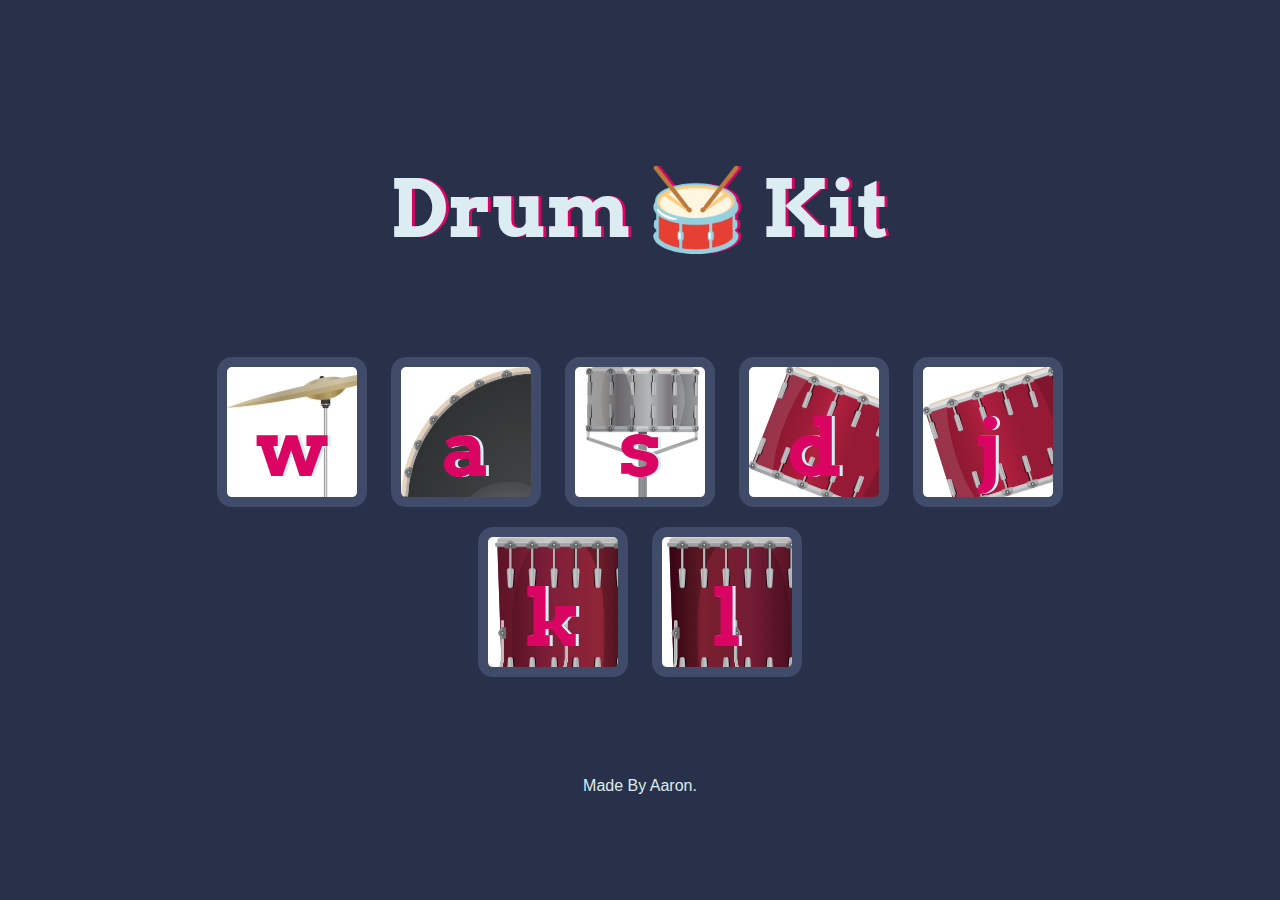
<file: index.html>
<!DOCTYPE html>
<html lang="en" dir="ltr">

<head>
  <meta charset="utf-8">
  <title>Drum Kit</title>
  <link rel="stylesheet" href="styles.css">
  <link href="https://fonts.googleapis.com/css?family=Arvo" rel="stylesheet">
</head>

<body>
<div class="container">
  <h1 id="title">Drum 🥁 Kit</h1>
  <div class="set">
    <button class="w drum">w</button>
    <button class="a drum">a</button>
    <button class="s drum">s</button>
    <button class="d drum">d</button>
    <button class="j drum">j</button>
    <button class="k drum">k</button>
    <button class="l drum">l</button>
  </div>


  <footer>
    Made By Aaron.
  </footer>
  </div>
  <script src="index.js" charset="utf-8">

  </script>
</body>

</html>
</file>
<file: styles.css>
body {
  text-align: center;
  background-color: #283149;
}
.container{
  width: 70%;
  margin: 0 auto;
  text-align: center;
  position: absolute;
  left: 50%;
  top: 50%;
  transform: translate(-50%, -50%);

}
h1 {
  font-size: 5rem;
  color: #DBEDF3;
  font-family: "Arvo", cursive;
  text-shadow: 3px 0 #DA0463;

}

footer {
  color: #DBEDF3;
  font-family: sans-serif;
}

.w {
background-image: url("images/crash.png") ;
}

.a {
background-image: url("images/kick.png") ;
}

.s {
background-image: url("images/snare.png") ;
}

.d {
background-image: url("images/tom1.png") ;
}

.j {
background-image: url("images/tom2.png") ;
}

.k {
background-image: url("images/tom3.png") ;
}

.l {
background-image: url("images/tom4.png") ;
}

.set {
  margin: 10% auto;
}

.game-over {
  background-color: red;
  opacity: 0.8;
}

.pressed {
  box-shadow: 0 3px 4px 0 #DBEDF3;
  opacity: 0.5;
}

.red {
  color: red;
}

.drum {
  outline: none;
  border: 10px solid #404B69;
  font-size: 5rem;
  font-family: 'Arvo', cursive;
  line-height: 2;
  font-weight: 900;
  color: #DA0463;
  text-shadow: 3px 0 #DBEDF3;
  border-radius: 15px;
  display: inline-block;
  width: 150px;
  height: 150px;
  text-align: center;
  margin: 10px;
  background-color: white;
}
</file>
